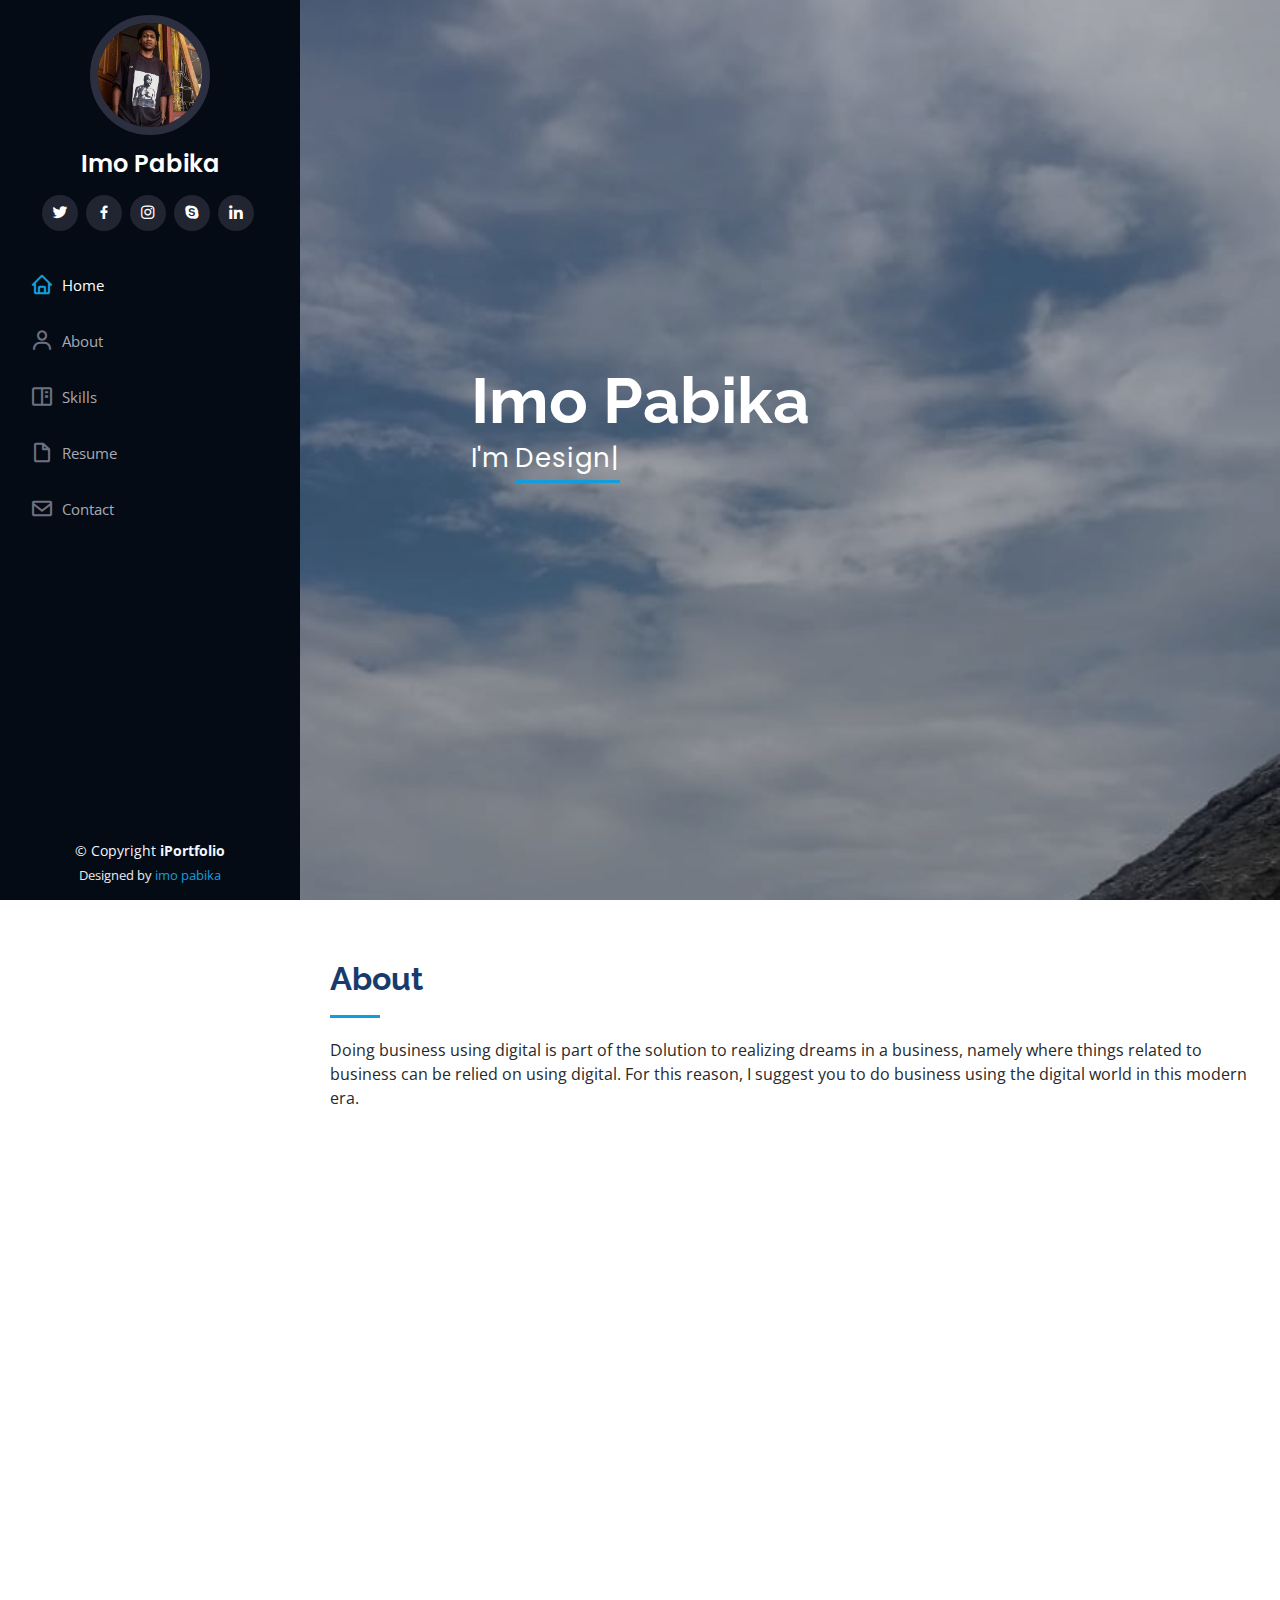
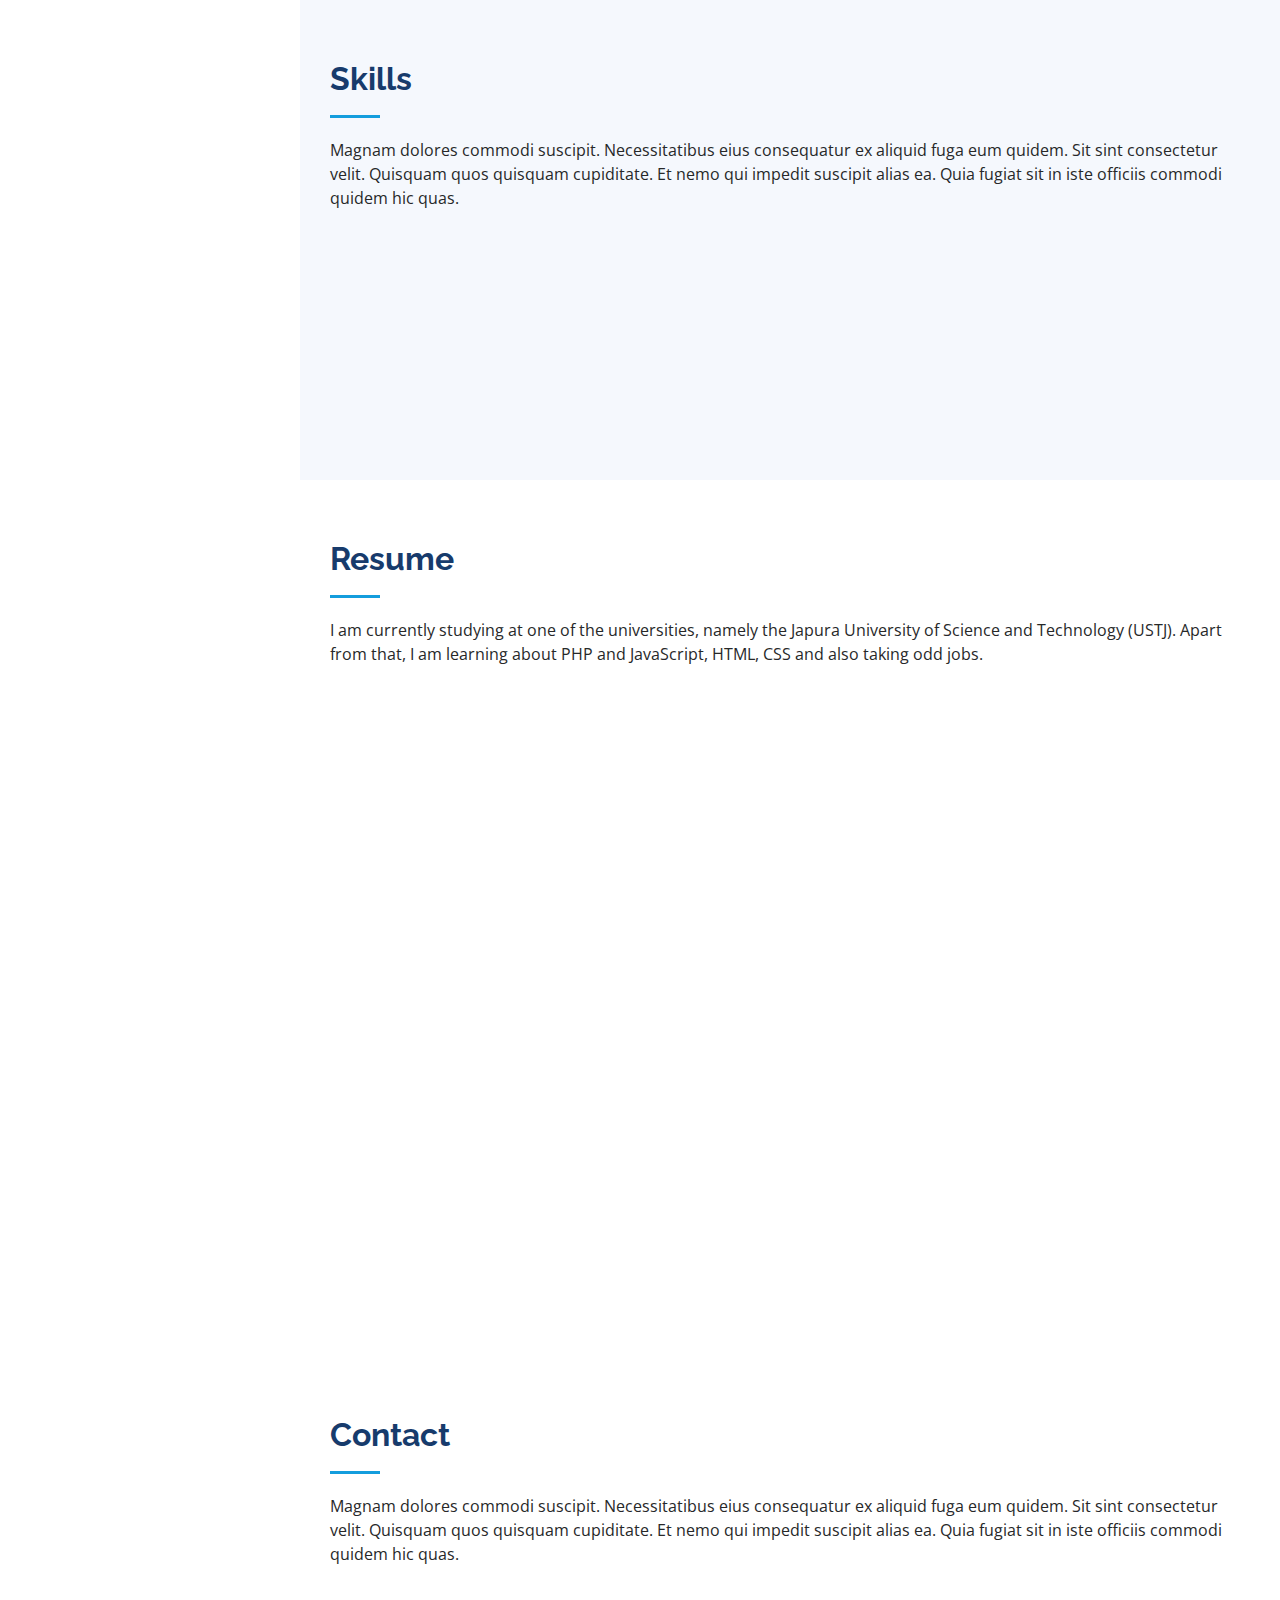
<file: index.html>
<!DOCTYPE html>
<html lang="en">

<head>
  <meta charset="utf-8">
  <meta content="width=device-width, initial-scale=1.0" name="viewport">

  <title>Imo Pabika ~ iProfolio</title>
  <meta content="" name="description">
  <meta content="" name="keywords">

  <!-- Favicons -->
  <link href="assets/img/favicon.png" rel="icon">
  <link href="assets/img/apple-touch-icon.png" rel="apple-touch-icon">

  <!-- Google Fonts -->
  <link href="https://fonts.googleapis.com/css?family=Open+Sans:300,300i,400,400i,600,600i,700,700i|Raleway:300,300i,400,400i,500,500i,600,600i,700,700i|Poppins:300,300i,400,400i,500,500i,600,600i,700,700i" rel="stylesheet">

  <!-- Vendor CSS Files -->
  <link href="assets/vendor/aos/aos.css" rel="stylesheet">
  <link href="assets/vendor/bootstrap/css/bootstrap.min.css" rel="stylesheet">
  <link href="assets/vendor/bootstrap-icons/bootstrap-icons.css" rel="stylesheet">
  <link href="assets/vendor/boxicons/css/boxicons.min.css" rel="stylesheet">
  <link href="assets/vendor/glightbox/css/glightbox.min.css" rel="stylesheet">
  <link href="assets/vendor/swiper/swiper-bundle.min.css" rel="stylesheet">

  <!-- Template Main CSS File -->
  <link href="assets/css/style.css" rel="stylesheet">

  <!-- =======================================================
  * Template Name: iPortfolio
  * Updated: Sep 18 2023 with Bootstrap v5.3.2
  * Template URL: https://bootstrapmade.com/iportfolio-bootstrap-portfolio-websites-template/
  * Author: BootstrapMade.com
  * License: https://bootstrapmade.com/license/
  ======================================================== -->
</head>

<body>

  <!-- ======= Mobile nav toggle button ======= -->
  <i class="bi bi-list mobile-nav-toggle d-xl-none"></i>

  <!-- ======= Header ======= -->
  <header id="header">
    <div class="d-flex flex-column">

      <div class="profile">
        <img src="assets/img/imo1.jpeg" alt="" class="img-fluid rounded-circle">
        <h1 class="text-light"><a href="index.html">Imo Pabika</a></h1>
        <div class="social-links mt-3 text-center">
          <a href="#" class="twitter"><i class="bx bxl-twitter"></i></a>
          <a href="#" class="facebook"><i class="bx bxl-facebook"></i></a>
          <a href="https://www.instagram.com/imo__pabika/" class="instagram"><i class="bx bxl-instagram"></i></a>
          <a href="#" class="google-plus"><i class="bx bxl-skype"></i></a>
          <a href="https://www.linkedin.com/in/imo-pabika-82a7b2246/" class="linkedin"><i class="bx bxl-linkedin"></i></a>
        </div>
      </div>

      <nav id="navbar" class="nav-menu navbar">
        <ul>
          <li><a href="#hero" class="nav-link scrollto active"><i class="bx bx-home"></i> <span>Home</span></a></li>
          <li><a href="#about" class="nav-link scrollto"><i class="bx bx-user"></i> <span>About</span></a></li>
          <li><a href="#skils" class="nav-link scrollto"><i class="bx bx-book-content"></i> <span>Skills</span></a></li>
          <li><a href="#resume" class="nav-link scrollto"><i class="bx bx-file-blank"></i> <span>Resume</span></a></li>
          <li><a href="#contact" class="nav-link scrollto"><i class="bx bx-envelope"></i> <span>Contact</span></a></li>
        </ul>
      </nav><!-- .nav-menu -->
    </div>
  </header><!-- End Header -->

  <!-- ======= Hero Section ======= -->
  <section id="hero" class="d-flex flex-column justify-content-center align-items-center">
    <div class="hero-container" data-aos="fade-in">
      <h1>Imo Pabika</h1>
      <p>I'm <span class="typed" data-typed-items="Designer, Developer, Random"></span></p>
    </div>
  </section><!-- End Hero -->

  <main id="main">
    <!-- ======= About Section ======= -->
    <section id="about" class="about">
      <div class="container">

        <div class="section-title">
          <h2>About</h2>
          <p>Doing business using digital is part of the solution to realizing dreams in a business, namely where things related to business can be relied on using digital. For this reason, I suggest you to do business using the digital world in this modern era.</p>
        </div>

        <div class="row">
          <div class="col-lg-4" data-aos="fade-right">
            <img src="assets/img/imo1.jpeg" class="img-fluid" alt="">
          </div>
          <div class="col-lg-8 pt-4 pt-lg-0 content" data-aos="fade-left">
            <h3>UI/UX Designer &amp; Web Developer.</h3>
            <p class="fst-italic">
              I am a beginner web developer who wants to help you overcome your needs in business, academics and also in the community, for that I am ready to help you
            </p>
            <div class="row">
              <div class="col-lg-6">
                <ul>
                  <li><i class="bi bi-chevron-right"></i> <strong>Birthday:</strong> <span>Sorong 19 Oktober 2000</span></li>
                  <li><i class="bi bi-chevron-right"></i> <strong>Website:</strong> <span>www.example.com</span></li>
                  <li><i class="bi bi-chevron-right"></i> <strong>Phone:</strong> <span>081240875945</span></li>
                  <li><i class="bi bi-chevron-right"></i> <strong>City:</strong> <span>Jayapura, West Papua</span></li>
                </ul>
              </div>
              <div class="col-lg-6">
                <ul>
                  <li><i class="bi bi-chevron-right"></i> <strong>Age:</strong> <span>22</span></li>
                  <li><i class="bi bi-chevron-right"></i> <strong>Degree:</strong> <span>Junior develop</span></li>
                  <li><i class="bi bi-chevron-right"></i> <strong>Email:</strong> <span>korinuspabika@gmail.com</span></li>
                  <li><i class="bi bi-chevron-right"></i> <strong>Freelance:</strong><span>Random</span></li>
                </ul>
              </div>
            </div>
            <p>
              Officiis eligendi itaque labore et dolorum mollitia officiis optio vero. Quisquam sunt adipisci omnis et ut. Nulla accusantium dolor incidunt officia tempore. Et eius omnis.
              Cupiditate ut dicta maxime officiis quidem quia. Sed et consectetur qui quia repellendus itaque neque. Aliquid amet quidem ut quaerat cupiditate. Ab et eum qui repellendus omnis culpa magni laudantium dolores.
            </p>
          </div>
        </div>

      </div>
    </section><!-- End About Section -->

    <!-- ======= Skills Section ======= -->
    <section id="skills" class="skills section-bg">
      <div class="container">

        <div class="section-title">
          <h2>Skills</h2>
          <p>Magnam dolores commodi suscipit. Necessitatibus eius consequatur ex aliquid fuga eum quidem. Sit sint consectetur velit. Quisquam quos quisquam cupiditate. Et nemo qui impedit suscipit alias ea. Quia fugiat sit in iste officiis commodi quidem hic quas.</p>
        </div>

        <div class="row skills-content">

          <div class="col-lg-6" data-aos="fade-up">

            <div class="progress">
              <span class="skill">HTML <i class="val">100%</i></span>
              <div class="progress-bar-wrap">
                <div class="progress-bar" role="progressbar" aria-valuenow="100" aria-valuemin="0" aria-valuemax="100"></div>
              </div>
            </div>

            <div class="progress">
              <span class="skill">CSS <i class="val">90%</i></span>
              <div class="progress-bar-wrap">
                <div class="progress-bar" role="progressbar" aria-valuenow="90" aria-valuemin="0" aria-valuemax="100"></div>
              </div>
            </div>

            <div class="progress">
              <span class="skill">JavaScript <i class="val">75%</i></span>
              <div class="progress-bar-wrap">
                <div class="progress-bar" role="progressbar" aria-valuenow="75" aria-valuemin="0" aria-valuemax="100"></div>
              </div>
            </div>

          </div>

          <div class="col-lg-6" data-aos="fade-up" data-aos-delay="100">

            <div class="progress">
              <span class="skill">PHP <i class="val">80%</i></span>
              <div class="progress-bar-wrap">
                <div class="progress-bar" role="progressbar" aria-valuenow="80" aria-valuemin="0" aria-valuemax="100"></div>
              </div>
            </div>

          </div>

        </div>

      </div>
    </section><!-- End Skills Section -->

    <!-- ======= Resume Section ======= -->
    <section id="resume" class="resume">
      <div class="container">

        <div class="section-title">
          <h2>Resume</h2>
          <p>
            I am currently studying at one of the universities, namely the Japura University of Science and Technology (USTJ). Apart from that, I am learning about PHP and JavaScript, HTML, CSS and also taking odd jobs.</p>
        </div>

        <div class="row">
          <div class="col-lg-6" data-aos="fade-up">
            <h3 class="resume-title">Sumary</h3>
            <div class="resume-item pb-0">
              <h4>Imo Pabika</h4>
              <p><em>Innovative and deadline-driven web Designer of experience designing and developing user-centered digital/print marketing material from initial concept to final, polished deliverable.</em></p>
              <ul>
                <li>Japura, West Papua</li>
                <li>081240875945</li>
                <li>korinuspabika@gmail.com</li>
              </ul>
            </div>

            <h3 class="resume-title">Education</h3>
            <div class="resume-item">
              <h4>junior develop &amp; desain web</h4>
              <h5>2019 ~ 2023</h5>
              <p><em>Universitas Sains dan Teknologi Jayapura</em></p>
              <p>there is education that we get, namely from our community called SaCode</>> there we are taught how to build a system with a very good method designer, from the beginning to perfect success</p>
            </div>
          </div>
        </div>

      </div>
    </section><!-- End Resume Section -->

    <!-- ======= Contact Section ======= -->
    <section id="contact" class="contact">
      <div class="container">

        <div class="section-title">
          <h2>Contact</h2>
          <p>Magnam dolores commodi suscipit. Necessitatibus eius consequatur ex aliquid fuga eum quidem. Sit sint consectetur velit. Quisquam quos quisquam cupiditate. Et nemo qui impedit suscipit alias ea. Quia fugiat sit in iste officiis commodi quidem hic quas.</p>
        </div>

        <div class="row" data-aos="fade-in">

          <div class="col-lg-5 d-flex align-items-stretch">
            <div class="info">
              <div class="address">
                <i class="bi bi-geo-alt"></i>
                <h4>Location:</h4>
                <p>Jl.Ex.Batik Asrama Tambaruw Perumans III Waena</p>
              </div>

              <div class="email">
                <i class="bi bi-envelope"></i>
                <h4>Email:</h4>
                <p>korinuspabika@gmail.com</p>
              </div>

              <div class="phone">
                <i class="bi bi-phone"></i>
                <h4>Call:</h4>
                <p>081240875945</p>
              </div>
              <iframe src="https://www.google.com/maps/embed?pb=!1m18!1m12!1m3!1d3985.760252842743!2d140.6414729741419!3d-2.5843868384210262!2m3!1f0!2f0!3f0!3m2!1i1024!2i768!4f13.1!3m3!1m2!1s0x686cf51cf7ffe3af%3A0x651ec6788d81e20b!2sAsrama%20Tambrauw%20Jayapura!5e0!3m2!1sid!2sid!4v1702887357569!5m2!1sid!2sid" width="600" height="450" style="border:0;" allowfullscreen="" loading="lazy" referrerpolicy="no-referrer-when-downgrade"></iframe>
            </div>

          </div>

          <div class="col-lg-7 mt-5 mt-lg-0 d-flex align-items-stretch">
            <form action="forms/contact.php" method="post" role="form" class="php-email-form">
              <div class="row">
                <div class="form-group col-md-6">
                  <label for="name">Your Name</label>
                  <input type="text" name="name" class="form-control" id="name" required>
                </div>
                <div class="form-group col-md-6">
                  <label for="name">Your Email</label>
                  <input type="email" class="form-control" name="email" id="email" required>
                </div>
              </div>
              <div class="form-group">
                <label for="name">Subject</label>
                <input type="text" class="form-control" name="subject" id="subject" required>
              </div>
              <div class="form-group">
                <label for="name">Message</label>
                <textarea class="form-control" name="message" rows="10" required></textarea>
              </div>
              <div class="my-3">
                <div class="loading">Loading</div>
                <div class="error-message"></div>
                <div class="sent-message">Your message has been sent. Thank you!</div>
              </div>
              <div class="text-center"><button type="submit">Send Message</button></div>
            </form>
          </div>

        </div>

      </div>
    </section><!-- End Contact Section -->

  </main><!-- End #main -->

  <!-- ======= Footer ======= -->
  <footer id="footer">
    <div class="container">
      <div class="copyright">
        &copy; Copyright <strong><span>iPortfolio</span></strong>
      </div>
      <div class="credits">
        <!-- All the links in the footer should remain intact. -->
        <!-- You can delete the links only if you purchased the pro version. -->
        <!-- Licensing information: https://bootstrapmade.com/license/ -->
        <!-- Purchase the pro version with working PHP/AJAX contact form: https://bootstrapmade.com/iportfolio-bootstrap-portfolio-websites-template/ -->
        Designed by <a href="#">imo pabika</a>
      </div>
    </div>
  </footer><!-- End  Footer -->

  <a href="#" class="back-to-top d-flex align-items-center justify-content-center"><i class="bi bi-arrow-up-short"></i></a>

  <!-- Vendor JS Files -->
  <script src="assets/vendor/purecounter/purecounter_vanilla.js"></script>
  <script src="assets/vendor/aos/aos.js"></script>
  <script src="assets/vendor/bootstrap/js/bootstrap.bundle.min.js"></script>
  <script src="assets/vendor/glightbox/js/glightbox.min.js"></script>
  <script src="assets/vendor/isotope-layout/isotope.pkgd.min.js"></script>
  <script src="assets/vendor/swiper/swiper-bundle.min.js"></script>
  <script src="assets/vendor/typed.js/typed.umd.js"></script>
  <script src="assets/vendor/waypoints/noframework.waypoints.js"></script>
  <script src="assets/vendor/php-email-form/validate.js"></script>

  <!-- Template Main JS File -->
  <script src="assets/js/main.js"></script>

</body>

</html>
</file>
<file: assets/css/style.css>
/**
* Template Name: iPortfolio
* Updated: Sep 18 2023 with Bootstrap v5.3.2
* Template URL: https://bootstrapmade.com/iportfolio-bootstrap-portfolio-websites-template/
* Author: BootstrapMade.com
* License: https://bootstrapmade.com/license/
*/

/*--------------------------------------------------------------
# General
--------------------------------------------------------------*/
body {
  font-family: "Open Sans", sans-serif;
  color: #272829;
}

a {
  color: #149ddd;
  text-decoration: none;
}

a:hover {
  color: #37b3ed;
  text-decoration: none;
}

h1,
h2,
h3,
h4,
h5,
h6 {
  font-family: "Raleway", sans-serif;
}

/*--------------------------------------------------------------
# Back to top button
--------------------------------------------------------------*/
.back-to-top {
  position: fixed;
  visibility: hidden;
  opacity: 0;
  right: 15px;
  bottom: 15px;
  z-index: 996;
  background: #149ddd;
  width: 40px;
  height: 40px;
  border-radius: 50px;
  transition: all 0.4s;
}

.back-to-top i {
  font-size: 28px;
  color: #fff;
  line-height: 0;
}

.back-to-top:hover {
  background: #2eafec;
  color: #fff;
}

.back-to-top.active {
  visibility: visible;
  opacity: 1;
}

/*--------------------------------------------------------------
# Header
--------------------------------------------------------------*/
#header {
  position: fixed;
  top: 0;
  left: 0;
  bottom: 0;
  width: 300px;
  transition: all ease-in-out 0.5s;
  z-index: 9997;
  transition: all 0.5s;
  padding: 0 15px;
  background: #040b14;
  overflow-y: auto;
}

#header .profile img {
  margin: 15px auto;
  display: block;
  width: 120px;
  border: 8px solid #2c2f3f;
}

#header .profile h1 {
  font-size: 24px;
  margin: 0;
  padding: 0;
  font-weight: 600;
  -moz-text-align-last: center;
  text-align-last: center;
  font-family: "Poppins", sans-serif;
}

#header .profile h1 a,
#header .profile h1 a:hover {
  color: #fff;
  text-decoration: none;
}

#header .profile .social-links a {
  font-size: 18px;
  display: inline-block;
  background: #212431;
  color: #fff;
  line-height: 1;
  padding: 8px 0;
  margin-right: 4px;
  border-radius: 50%;
  text-align: center;
  width: 36px;
  height: 36px;
  transition: 0.3s;
}

#header .profile .social-links a:hover {
  background: #149ddd;
  color: #fff;
  text-decoration: none;
}

#main {
  margin-left: 300px;
}

.container,
.container-fluid {
  padding-left: 30px;
  padding-right: 30px;
}

@media (max-width: 1199px) {
  #header {
    left: -300px;
  }

  #main {
    margin-left: 0;
  }

  .container,
  .container-fluid {
    padding-left: 12px;
    padding-right: 12px;
  }
}

/*--------------------------------------------------------------
# Navigation Menu
--------------------------------------------------------------*/
/* Desktop Navigation */
.nav-menu {
  padding: 30px 0 0 0;
}

.nav-menu * {
  margin: 0;
  padding: 0;
  list-style: none;
}

.nav-menu>ul>li {
  position: relative;
  white-space: nowrap;
}

.nav-menu a,
.nav-menu a:focus {
  display: flex;
  align-items: center;
  color: #a8a9b4;
  padding: 12px 15px;
  margin-bottom: 8px;
  transition: 0.3s;
  font-size: 15px;
}

.nav-menu a i,
.nav-menu a:focus i {
  font-size: 24px;
  padding-right: 8px;
  color: #6f7180;
}

.nav-menu a:hover,
.nav-menu .active,
.nav-menu .active:focus,
.nav-menu li:hover>a {
  text-decoration: none;
  color: #fff;
}

.nav-menu a:hover i,
.nav-menu .active i,
.nav-menu .active:focus i,
.nav-menu li:hover>a i {
  color: #149ddd;
}

/* Mobile Navigation */
.mobile-nav-toggle {
  position: fixed;
  right: 15px;
  top: 15px;
  z-index: 9998;
  border: 0;
  font-size: 24px;
  transition: all 0.4s;
  outline: none !important;
  background-color: #149ddd;
  color: #fff;
  width: 40px;
  height: 40px;
  display: inline-flex;
  align-items: center;
  justify-content: center;
  line-height: 0;
  border-radius: 50px;
  cursor: pointer;
}

.mobile-nav-active {
  overflow: hidden;
}

.mobile-nav-active #header {
  left: 0;
}

/*--------------------------------------------------------------
# Hero Section
--------------------------------------------------------------*/
#hero {
  width: 100%;
  height: 100vh;
  background: url("../img/imo2.jpeg") top center;
  background-size: cover;
}

#hero:before {
  content: "";
  background: rgba(5, 13, 24, 0.3);
  position: absolute;
  bottom: 0;
  top: 0;
  left: 0;
  right: 0;
  z-index: 1;
}

#hero .hero-container {
  position: relative;
  z-index: 2;
  min-width: 300px;
}

#hero h1 {
  margin: 0 0 10px 0;
  font-size: 64px;
  font-weight: 700;
  line-height: 56px;
  color: #fff;
}

#hero p {
  color: #fff;
  margin-bottom: 50px;
  font-size: 26px;
  font-family: "Poppins", sans-serif;
}

#hero p span {
  color: #fff;
  padding-bottom: 4px;
  letter-spacing: 1px;
  border-bottom: 3px solid #149ddd;
}

@media (min-width: 1024px) {
  #hero {
    background-attachment: fixed;
  }
}

@media (max-width: 768px) {
  #hero h1 {
    font-size: 28px;
    line-height: 36px;
  }

  #hero h2 {
    font-size: 18px;
    line-height: 24px;
    margin-bottom: 30px;
  }
}

/*--------------------------------------------------------------
# Sections General
--------------------------------------------------------------*/
section {
  padding: 60px 0;
  overflow: hidden;
}

.section-bg {
  background: #f5f8fd;
}

.section-title {
  padding-bottom: 30px;
}

.section-title h2 {
  font-size: 32px;
  font-weight: bold;
  margin-bottom: 20px;
  padding-bottom: 20px;
  position: relative;
  color: #173b6c;
}

.section-title h2::after {
  content: "";
  position: absolute;
  display: block;
  width: 50px;
  height: 3px;
  background: #149ddd;
  bottom: 0;
  left: 0;
}

.section-title p {
  margin-bottom: 0;
}

/*--------------------------------------------------------------
# About
--------------------------------------------------------------*/
.about .content h3 {
  font-weight: 700;
  font-size: 26px;
  color: #173b6c;
}

.about .content ul {
  list-style: none;
  padding: 0;
}

.about .content ul li {
  margin-bottom: 20px;
  display: flex;
  align-items: center;
}

.about .content ul strong {
  margin-right: 10px;
}

.about .content ul i {
  font-size: 16px;
  margin-right: 5px;
  color: #149ddd;
  line-height: 0;
}

.about .content p:last-child {
  margin-bottom: 0;
}

/*--------------------------------------------------------------
# Facts
--------------------------------------------------------------*/
.facts {
  padding-bottom: 30px;
}

.facts .count-box {
  padding: 30px;
  width: 100%;
}

.facts .count-box i {
  display: block;
  font-size: 44px;
  color: #149ddd;
  float: left;
  line-height: 0;
}

.facts .count-box span {
  font-size: 48px;
  line-height: 40px;
  display: block;
  font-weight: 700;
  color: #050d18;
  margin-left: 60px;
}

.facts .count-box p {
  padding: 15px 0 0 0;
  margin: 0 0 0 60px;
  font-family: "Raleway", sans-serif;
  font-size: 14px;
  color: #122f57;
}

.facts .count-box a {
  font-weight: 600;
  display: block;
  margin-top: 20px;
  color: #122f57;
  font-size: 15px;
  font-family: "Poppins", sans-serif;
  transition: ease-in-out 0.3s;
}

.facts .count-box a:hover {
  color: #1f5297;
}

/*--------------------------------------------------------------
# Akills
--------------------------------------------------------------*/
.skills .progress {
  height: 60px;
  display: block;
  background: none;
  border-radius: 0;
}

.skills .progress .skill {
  padding: 0;
  margin: 0 0 6px 0;
  text-transform: uppercase;
  display: block;
  font-weight: 600;
  font-family: "Poppins", sans-serif;
  color: #050d18;
}

.skills .progress .skill .val {
  float: right;
  font-style: normal;
}

.skills .progress-bar-wrap {
  background: #dce8f8;
  height: 10px;
}

.skills .progress-bar {
  width: 1px;
  height: 10px;
  transition: 0.9s;
  background-color: #149ddd;
}

/*--------------------------------------------------------------
# Resume
--------------------------------------------------------------*/
.resume .resume-title {
  font-size: 26px;
  font-weight: 700;
  margin-top: 20px;
  margin-bottom: 20px;
  color: #050d18;
}

.resume .resume-item {
  padding: 0 0 20px 20px;
  margin-top: -2px;
  border-left: 2px solid #1f5297;
  position: relative;
}

.resume .resume-item h4 {
  line-height: 18px;
  font-size: 18px;
  font-weight: 600;
  text-transform: uppercase;
  font-family: "Poppins", sans-serif;
  color: #050d18;
  margin-bottom: 10px;
}

.resume .resume-item h5 {
  font-size: 16px;
  background: #e4edf9;
  padding: 5px 15px;
  display: inline-block;
  font-weight: 600;
  margin-bottom: 10px;
}

.resume .resume-item ul {
  padding-left: 20px;
}

.resume .resume-item ul li {
  padding-bottom: 10px;
}

.resume .resume-item:last-child {
  padding-bottom: 0;
}

.resume .resume-item::before {
  content: "";
  position: absolute;
  width: 16px;
  height: 16px;
  border-radius: 50px;
  left: -9px;
  top: 0;
  background: #fff;
  border: 2px solid #1f5297;
}

/*--------------------------------------------------------------
# Portfolio
--------------------------------------------------------------*/
.portfolio .portfolio-item {
  margin-bottom: 30px;
}

.portfolio #portfolio-flters {
  padding: 0;
  margin: 0 auto 35px auto;
  list-style: none;
  text-align: center;
  background: #fff;
  border-radius: 50px;
  padding: 2px 15px;
}

.portfolio #portfolio-flters li {
  cursor: pointer;
  display: inline-block;
  padding: 10px 15px 8px 15px;
  font-size: 14px;
  font-weight: 600;
  line-height: 1;
  text-transform: uppercase;
  color: #272829;
  margin-bottom: 5px;
  transition: all 0.3s ease-in-out;
}

.portfolio #portfolio-flters li:hover,
.portfolio #portfolio-flters li.filter-active {
  color: #149ddd;
}

.portfolio #portfolio-flters li:last-child {
  margin-right: 0;
}

.portfolio .portfolio-wrap {
  transition: 0.3s;
  position: relative;
  overflow: hidden;
  z-index: 1;
}

.portfolio .portfolio-wrap::before {
  content: "";
  background: rgba(255, 255, 255, 0.5);
  position: absolute;
  left: 0;
  right: 0;
  top: 0;
  bottom: 0;
  transition: all ease-in-out 0.3s;
  z-index: 2;
  opacity: 0;
}

.portfolio .portfolio-wrap .portfolio-links {
  opacity: 1;
  left: 0;
  right: 0;
  bottom: -60px;
  z-index: 3;
  position: absolute;
  transition: all ease-in-out 0.3s;
  display: flex;
  justify-content: center;
}

.portfolio .portfolio-wrap .portfolio-links a {
  color: #fff;
  font-size: 28px;
  text-align: center;
  background: rgba(20, 157, 221, 0.75);
  transition: 0.3s;
  width: 50%;
}

.portfolio .portfolio-wrap .portfolio-links a:hover {
  background: rgba(20, 157, 221, 0.95);
}

.portfolio .portfolio-wrap .portfolio-links a+a {
  border-left: 1px solid #37b3ed;
}

.portfolio .portfolio-wrap:hover::before {
  top: 0;
  left: 0;
  right: 0;
  bottom: 0;
  opacity: 1;
}

.portfolio .portfolio-wrap:hover .portfolio-links {
  opacity: 1;
  bottom: 0;
}

/*--------------------------------------------------------------
# Portfolio Details
--------------------------------------------------------------*/
.portfolio-details {
  padding-top: 40px;
}

.portfolio-details .portfolio-details-slider img {
  width: 100%;
}

.portfolio-details .portfolio-details-slider .swiper-pagination {
  margin-top: 20px;
  position: relative;
}

.portfolio-details .portfolio-details-slider .swiper-pagination .swiper-pagination-bullet {
  width: 12px;
  height: 12px;
  background-color: #fff;
  opacity: 1;
  border: 1px solid #149ddd;
}

.portfolio-details .portfolio-details-slider .swiper-pagination .swiper-pagination-bullet-active {
  background-color: #149ddd;
}

.portfolio-details .portfolio-info {
  padding: 30px;
  box-shadow: 0px 0 30px rgba(5, 13, 24, 0.08);
}

.portfolio-details .portfolio-info h3 {
  font-size: 22px;
  font-weight: 700;
  margin-bottom: 20px;
  padding-bottom: 20px;
  border-bottom: 1px solid #eee;
}

.portfolio-details .portfolio-info ul {
  list-style: none;
  padding: 0;
  font-size: 15px;
}

.portfolio-details .portfolio-info ul li+li {
  margin-top: 10px;
}

.portfolio-details .portfolio-description {
  padding-top: 30px;
}

.portfolio-details .portfolio-description h2 {
  font-size: 26px;
  font-weight: 700;
  margin-bottom: 20px;
}

.portfolio-details .portfolio-description p {
  padding: 0;
}

/*--------------------------------------------------------------
# Services
--------------------------------------------------------------*/
.services .icon-box {
  margin-bottom: 20px;
}

.services .icon {
  float: left;
  display: flex;
  align-items: center;
  justify-content: center;
  width: 54px;
  height: 54px;
  background: #149ddd;
  border-radius: 50%;
  transition: 0.5s;
  border: 1px solid #149ddd;
}

.services .icon i {
  color: #fff;
  font-size: 24px;
  line-height: 0;
}

.services .icon-box:hover .icon {
  background: #fff;
}

.services .icon-box:hover .icon i {
  color: #149ddd;
}

.services .title {
  margin-left: 80px;
  font-weight: 700;
  margin-bottom: 15px;
  font-size: 18px;
}

.services .title a {
  color: #343a40;
}

.services .title a:hover {
  color: #149ddd;
}

.services .description {
  margin-left: 80px;
  line-height: 24px;
  font-size: 14px;
}

/*--------------------------------------------------------------
# Testimonials
--------------------------------------------------------------*/
.testimonials .testimonials-carousel,
.testimonials .testimonials-slider {
  overflow: hidden;
}

.testimonials .testimonial-item {
  box-sizing: content-box;
  text-align: center;
  min-height: 320px;
}

.testimonials .testimonial-item .testimonial-img {
  width: 90px;
  border-radius: 50%;
  margin: 0 auto;
}

.testimonials .testimonial-item h3 {
  font-size: 18px;
  font-weight: bold;
  margin: 10px 0 5px 0;
  color: #111;
}

.testimonials .testimonial-item h4 {
  font-size: 14px;
  color: #999;
  margin: 0;
}

.testimonials .testimonial-item .quote-icon-left,
.testimonials .testimonial-item .quote-icon-right {
  color: #c3e8fa;
  font-size: 26px;
}

.testimonials .testimonial-item .quote-icon-left {
  display: inline-block;
  left: -5px;
  position: relative;
}

.testimonials .testimonial-item .quote-icon-right {
  display: inline-block;
  right: -5px;
  position: relative;
  top: 10px;
}

.testimonials .testimonial-item p {
  font-style: italic;
  margin: 0 15px 15px 15px;
  padding: 20px;
  background: #fff;
  position: relative;
  margin-bottom: 35px;
  border-radius: 6px;
  box-shadow: 0px 2px 15px rgba(0, 0, 0, 0.1);
}

.testimonials .testimonial-item p::after {
  content: "";
  width: 0;
  height: 0;
  border-top: 20px solid #fff;
  border-right: 20px solid transparent;
  border-left: 20px solid transparent;
  position: absolute;
  bottom: -20px;
  left: calc(50% - 20px);
}

.testimonials .swiper-pagination {
  margin-top: 20px;
  position: relative;
}

.testimonials .swiper-pagination .swiper-pagination-bullet {
  width: 12px;
  height: 12px;
  background-color: #fff;
  opacity: 1;
  border: 1px solid #149ddd;
}

.testimonials .swiper-pagination .swiper-pagination-bullet-active {
  background-color: #149ddd;
}

/*--------------------------------------------------------------
# Contact
--------------------------------------------------------------*/
.contact {
  padding-bottom: 130px;
}

.contact .info {
  padding: 30px;
  background: #fff;
  width: 100%;
  box-shadow: 0 0 24px 0 rgba(0, 0, 0, 0.12);
}

.contact .info i {
  font-size: 20px;
  color: #149ddd;
  float: left;
  width: 44px;
  height: 44px;
  background: #dff3fc;
  display: flex;
  justify-content: center;
  align-items: center;
  border-radius: 50px;
  transition: all 0.3s ease-in-out;
}

.contact .info h4 {
  padding: 0 0 0 60px;
  font-size: 22px;
  font-weight: 600;
  margin-bottom: 5px;
  color: #050d18;
}

.contact .info p {
  padding: 0 0 10px 60px;
  margin-bottom: 20px;
  font-size: 14px;
  color: #173b6c;
}

.contact .info .email p {
  padding-top: 5px;
}

.contact .info .social-links {
  padding-left: 60px;
}

.contact .info .social-links a {
  font-size: 18px;
  display: inline-block;
  background: #333;
  color: #fff;
  line-height: 1;
  padding: 8px 0;
  border-radius: 50%;
  text-align: center;
  width: 36px;
  height: 36px;
  transition: 0.3s;
  margin-right: 10px;
}

.contact .info .social-links a:hover {
  background: #149ddd;
  color: #fff;
}

.contact .info .email:hover i,
.contact .info .address:hover i,
.contact .info .phone:hover i {
  background: #149ddd;
  color: #fff;
}

.contact .php-email-form {
  width: 100%;
  padding: 30px;
  background: #fff;
  box-shadow: 0 0 24px 0 rgba(0, 0, 0, 0.12);
}

.contact .php-email-form .form-group {
  padding-bottom: 8px;
}

.contact .php-email-form .validate {
  display: none;
  color: red;
  margin: 0 0 15px 0;
  font-weight: 400;
  font-size: 13px;
}

.contact .php-email-form .error-message {
  display: none;
  color: #fff;
  background: #ed3c0d;
  text-align: left;
  padding: 15px;
  font-weight: 600;
}

.contact .php-email-form .error-message br+br {
  margin-top: 25px;
}

.contact .php-email-form .sent-message {
  display: none;
  color: #fff;
  background: #18d26e;
  text-align: center;
  padding: 15px;
  font-weight: 600;
}

.contact .php-email-form .loading {
  display: none;
  background: #fff;
  text-align: center;
  padding: 15px;
}

.contact .php-email-form .loading:before {
  content: "";
  display: inline-block;
  border-radius: 50%;
  width: 24px;
  height: 24px;
  margin: 0 10px -6px 0;
  border: 3px solid #18d26e;
  border-top-color: #eee;
  animation: animate-loading 1s linear infinite;
}

.contact .php-email-form .form-group {
  margin-bottom: 15px;
}

.contact .php-email-form label {
  padding-bottom: 8px;
}

.contact .php-email-form input,
.contact .php-email-form textarea {
  border-radius: 0;
  box-shadow: none;
  font-size: 14px;
}

.contact .php-email-form input {
  height: 44px;
}

.contact .php-email-form textarea {
  padding: 10px 15px;
}

.contact .php-email-form button[type=submit] {
  background: #149ddd;
  border: 0;
  padding: 10px 24px;
  color: #fff;
  transition: 0.4s;
  border-radius: 4px;
}

.contact .php-email-form button[type=submit]:hover {
  background: #37b3ed;
}

@keyframes animate-loading {
  0% {
    transform: rotate(0deg);
  }

  100% {
    transform: rotate(360deg);
  }
}

/*--------------------------------------------------------------
# Breadcrumbs
--------------------------------------------------------------*/
.breadcrumbs {
  padding: 20px 0;
  background: #f9f9f9;
}

.breadcrumbs h2 {
  font-size: 26px;
  font-weight: 300;
}

.breadcrumbs ol {
  display: flex;
  flex-wrap: wrap;
  list-style: none;
  padding: 0;
  margin: 0;
  font-size: 15px;
}

.breadcrumbs ol li+li {
  padding-left: 10px;
}

.breadcrumbs ol li+li::before {
  display: inline-block;
  padding-right: 10px;
  color: #0e2442;
  content: "/";
}

@media (max-width: 768px) {
  .breadcrumbs .d-flex {
    display: block !important;
  }

  .breadcrumbs ol {
    display: block;
  }

  .breadcrumbs ol li {
    display: inline-block;
  }
}

/*--------------------------------------------------------------
# Footer
--------------------------------------------------------------*/
#footer {
  padding: 15px;
  color: #f4f6fd;
  font-size: 14px;
  position: fixed;
  left: 0;
  bottom: 0;
  width: 300px;
  z-index: 9999;
  background: #040b14;
}

#footer .copyright {
  text-align: center;
}

#footer .credits {
  padding-top: 5px;
  text-align: center;
  font-size: 13px;
  color: #eaebf0;
}

@media (max-width: 1199px) {
  #footer {
    position: static;
    width: auto;
    padding-right: 20px 15px;
  }
}
</file>
